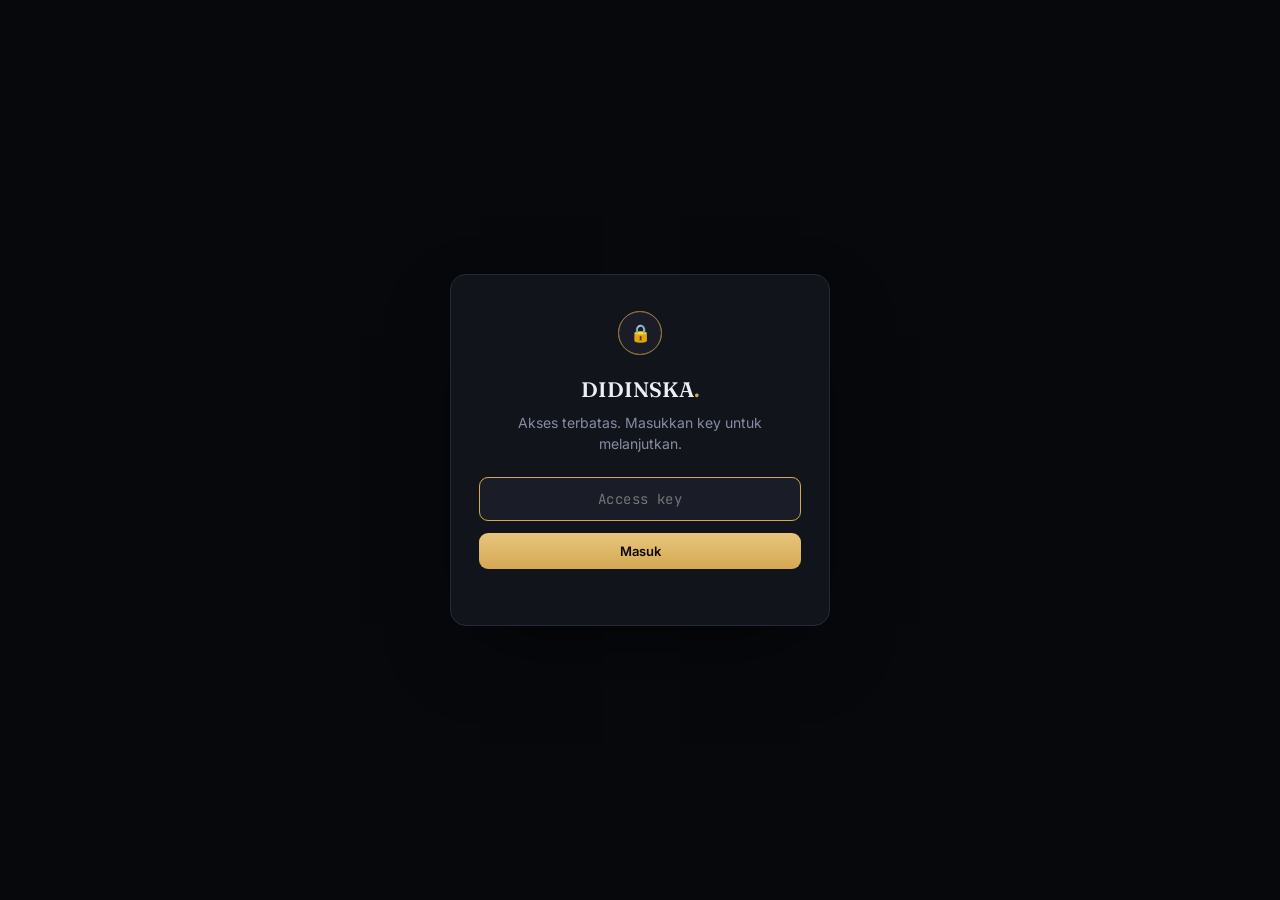
<file: index.html>
<!DOCTYPE html>
<html lang="id">
<head>
<meta charset="UTF-8">
<meta name="viewport" content="width=device-width, initial-scale=1.0">
<title>Didinska — Jadwal & Analisa News Crypto</title>
<link rel="stylesheet" href="assets/style.css">
</head>
<body>

<div id="access-gate" class="access-gate">
  <div class="access-gate-box">
    <div class="access-gate-lock">🔒</div>
    <div class="access-gate-title">DIDINSKA<span class="dot">.</span></div>
    <p>Akses terbatas. Masukkan key untuk melanjutkan.</p>
    <input type="password" id="access-gate-input" class="access-gate-input" placeholder="Access key" autocomplete="off">
    <button id="access-gate-submit" class="btn">Masuk</button>
    <div id="access-gate-error" class="access-gate-error"></div>
  </div>
</div>

<div id="app-content" style="display:none;">

<nav class="nav">
  <div class="nav-brand">DIDINSKA<span class="dot">.</span></div>
  <div class="nav-links">
    <a href="index.html" class="active">Beranda</a>
    <a href="jadwal.html">Jadwal News</a>
    <a href="analisa.html">Analisa News</a>
  </div>
</nav>

<div class="wrap">
  <section class="hero">
    <div class="eyebrow"><span class="pulse-dot"></span> Sinyal aktif</div>
    <h1>Konteks di balik<br><span class="accent">tiap pergerakan market.</span></h1>
    <p>Jadwal event ekonomi & kripto yang akan datang.</p>
    <div class="disclaimer">⚠️ Analisa edukatif berbasis berita & data publik, bukan saran finansial. Selalu riset sendiri (DYOR) sebelum ambil posisi.</div>
  </section>

  <div class="section-label">Event terdekat</div>
  <div id="next-event" class="loading">Memuat jadwal…</div>

  <footer>
    DIDINSKA · analisa edukatif dari berita &amp; data publik, bukan saran finansial
  </footer>
</div>

</div>

<script src="data/jadwal.js"></script>
<script src="assets/app.js"></script>
<script src="assets/auth.js"></script>
<script>
async function loadNextEvent() {
  const el = document.getElementById("next-event");
  try {
    const manual = getManualEconomicEvents();
    let cryptoList = [];
    try {
      const { list } = await apiGet("/api/jadwal");
      cryptoList = list;
    } catch (e) {
      console.error("Gagal ambil jadwal crypto:", e.message);
    }
    const combined = [...manual, ...cryptoList].sort((a, b) => (a._sort || 0) - (b._sort || 0));
    if (!combined.length) { el.innerHTML = '<div class="empty">Belum ada jadwal event mendatang.</div>'; return; }
    el.innerHTML = eventCardHtml(combined[0]);
  } catch (e) {
    el.innerHTML = `<div class="empty">Gagal memuat jadwal: ${escapeHtml(e.message)}</div>`;
  }
}

(async () => {
  const authorized = await initAccessGate();
  if (authorized) loadNextEvent();
})();
</script>
</body>
</html>
</file>
<file: assets/style.css>
@import url('https://fonts.googleapis.com/css2?family=Fraunces:ital,wght@0,400;0,500;0,600;0,700;1,500&family=Inter:wght@400;500;600;700&family=JetBrains+Mono:wght@400;500;600&display=swap');

:root{
  --bg:#07080C;
  --surface:#12141C;
  --surface-2:#1A1D28;
  --surface-3:#21242F;
  --border:#262A38;
  --border-soft:#1D202B;
  --text:#EDEEF3;
  --text-muted:#868DA3;
  --text-dim:#565C6E;

  --gold:#D4A854;
  --gold-bright:#E8C57C;
  --gold-dim:#8A6F3A;
  --gold-glow:rgba(212,168,84,0.16);

  --bull:#3ECF8E;
  --bear:#E8615D;
  --neutral:#9AA5B1;

  --font-display:'Fraunces', Georgia, serif;
  --font-body:'Inter', sans-serif;
  --font-mono:'JetBrains Mono', monospace;

  --ease: cubic-bezier(0.16, 1, 0.3, 1);
}

*{box-sizing:border-box;}
html{scroll-behavior:smooth;}
body{
  margin:0;
  background:var(--bg);
  color:var(--text);
  font-family:var(--font-body);
  line-height:1.55;
  position:relative;
  min-height:100vh;
}

a{color:inherit;text-decoration:none;}

/* ---- Ambient background: lampu kota jauh, bergerak sangat pelan ---- */
body::before{
  content:"";
  position:fixed; inset:0; z-index:-1;
  background:
    radial-gradient(ellipse 600px 400px at 15% 8%, var(--gold-glow), transparent 60%),
    radial-gradient(ellipse 500px 500px at 88% 22%, rgba(62,207,142,0.05), transparent 55%),
    radial-gradient(ellipse 700px 500px at 50% 95%, rgba(212,168,84,0.06), transparent 60%);
  animation: driftGlow 22s ease-in-out infinite alternate;
}
@keyframes driftGlow{
  0%{ opacity:0.7; transform:translateY(0) scale(1); }
  100%{ opacity:1; transform:translateY(-18px) scale(1.04); }
}

/* ---- Signal Pulse (signature motif) ---- */
.pulse-dot{
  position:relative;
  display:inline-block;
  width:7px; height:7px; border-radius:50%;
  background:var(--gold);
  flex-shrink:0;
}
.pulse-dot::before, .pulse-dot::after{
  content:"";
  position:absolute; inset:0;
  border-radius:50%;
  border:1px solid var(--gold);
  animation: signalPulse 2.4s var(--ease) infinite;
}
.pulse-dot::after{ animation-delay:1.2s; }
@keyframes signalPulse{
  0%{ transform:scale(1); opacity:0.9; }
  100%{ transform:scale(4.5); opacity:0; }
}

/* ---- Nav ---- */
.nav{
  position:sticky; top:0; z-index:10;
  display:flex; align-items:center; justify-content:space-between;
  padding:18px 22px;
  background:rgba(7,8,12,0.82);
  backdrop-filter:blur(10px);
  border-bottom:1px solid var(--border-soft);
}
.nav-brand{
  font-family:var(--font-display); font-weight:600; font-size:19px;
  letter-spacing:0.01em;
}
.nav-brand .dot{color:var(--gold);}
.nav-links{display:flex; gap:2px;}
.nav-links a{
  position:relative;
  padding:8px 14px; font-size:14px; font-weight:500;
  color:var(--text-muted);
  transition:color 0.25s var(--ease);
}
.nav-links a::after{
  content:"";
  position:absolute; left:14px; right:14px; bottom:2px;
  height:1px; background:var(--gold);
  transform:scaleX(0); transform-origin:left;
  transition:transform 0.3s var(--ease);
}
.nav-links a.active, .nav-links a:hover{color:var(--text);}
.nav-links a.active::after, .nav-links a:hover::after{transform:scaleX(1);}

/* ---- Layout ---- */
.wrap{max-width:720px; margin:0 auto; padding:24px 20px 80px;}

/* ---- Entrance animation ---- */
@keyframes riseIn{
  from{ opacity:0; transform:translateY(14px); }
  to{ opacity:1; transform:translateY(0); }
}
.hero, .card, .section-label{
  animation: riseIn 0.6s var(--ease) both;
}
.card{ animation-delay: var(--stagger, 0ms); }

/* ---- Hero ---- */
.hero{padding:40px 0 22px;}
.hero .eyebrow{
  display:flex; align-items:center; gap:8px;
  font-family:var(--font-mono); font-size:12px; letter-spacing:0.08em;
  text-transform:uppercase; color:var(--gold-dim); margin-bottom:14px;
}
.hero h1{
  font-family:var(--font-display); font-weight:600; font-style:normal;
  font-size:clamp(30px, 6vw, 44px); line-height:1.12; margin:0 0 14px;
  letter-spacing:-0.01em;
}
.hero .accent{color:var(--gold); font-style:italic; font-weight:500;}
.hero p{color:var(--text-muted); font-size:16px; max-width:52ch; margin:0 0 4px;}
.disclaimer{
  margin-top:22px; padding:13px 15px; border-radius:10px;
  background:var(--surface); border:1px solid var(--border);
  font-size:13px; color:var(--text-muted);
  animation: riseIn 0.6s var(--ease) 0.1s both;
}

/* ---- Cards ---- */
.card{
  background:var(--surface); border:1px solid var(--border); border-radius:13px;
  padding:17px 19px; margin-bottom:12px;
  transition: transform 0.3s var(--ease), border-color 0.3s var(--ease), box-shadow 0.3s var(--ease);
}
.card:hover{
  transform:translateY(-2px);
  border-color:var(--gold-dim);
  box-shadow:0 12px 28px -14px rgba(0,0,0,0.6), 0 0 0 1px rgba(212,168,84,0.06);
}
.card-row{display:flex; align-items:flex-start; justify-content:space-between; gap:12px;}
.card-date{
  font-family:var(--font-mono); font-size:12px; color:var(--text-muted);
  white-space:nowrap; padding-top:2px; text-align:right;
}
.card-title{font-family:var(--font-display); font-weight:600; font-size:16px; margin:3px 0 6px;}
.card-tag{
  display:inline-block; font-size:11px; padding:3px 9px; border-radius:6px;
  background:var(--surface-2); color:var(--text-muted); margin-right:6px;
  font-family:var(--font-mono);
}

/* Sentiment / impact badges */
.badge{
  display:inline-flex; align-items:center; gap:5px;
  font-family:var(--font-mono); font-size:12px; font-weight:600;
  padding:4px 10px; border-radius:20px;
  animation: riseIn 0.4s var(--ease) both;
}
.badge.bull{background:rgba(62,207,142,0.12); color:var(--bull);}
.badge.bear{background:rgba(232,97,93,0.12); color:var(--bear);}
.badge.neutral{background:rgba(154,165,177,0.12); color:var(--neutral);}
.badge.impact-high{background:rgba(232,97,93,0.12); color:var(--bear);}
.badge.impact-medium{background:rgba(212,168,84,0.14); color:var(--gold-bright);}
.badge.impact-low{background:rgba(154,165,177,0.12); color:var(--neutral);}

/* Event metadata (Sprint 12) */
.event-meta{display:flex; flex-wrap:wrap; align-items:center; gap:6px; margin-top:12px;}
.meta-chip{font-family:var(--font-mono); font-size:11px; color:var(--text-muted); background:var(--surface-2); padding:3px 8px; border-radius:6px;}
.event-desc{font-size:13px; color:var(--text-muted); margin-top:9px;}
.event-affected{display:flex; flex-wrap:wrap; gap:6px; margin-top:9px;}
.event-affected .chip{font-family:var(--font-mono); font-size:11px; color:var(--text); background:var(--surface-2); border:1px solid var(--border); padding:2px 8px; border-radius:20px;}
.event-notes{font-size:12px; color:var(--text-muted); margin-top:9px; font-style:italic;}

/* Signature: strip harga sebelum -> sesudah */
.impact{
  display:flex; align-items:center; gap:10px; margin-top:13px;
  font-family:var(--font-mono); font-size:14px;
}
.impact .price{color:var(--text);}
.impact .arrow{font-size:16px;}
.impact .arrow.up{color:var(--bull);}
.impact .arrow.down{color:var(--bear);}
.impact .pct{font-weight:600;}
.impact .pct.up{color:var(--bull);}
.impact .pct.down{color:var(--bear);}
.impact-note{font-size:12px; color:var(--text-muted); font-family:var(--font-body); margin-top:4px;}

/* ---- Buttons ---- */
.btn{
  display:inline-block; padding:10px 18px; border-radius:9px;
  background:linear-gradient(180deg, var(--gold-bright), var(--gold));
  color:#0B0906; font-weight:600; font-size:13px;
  border:none; cursor:pointer; font-family:var(--font-body);
  transition: transform 0.15s var(--ease), box-shadow 0.25s var(--ease);
}
.btn:hover{ box-shadow:0 6px 18px -6px var(--gold-glow); transform:translateY(-1px); }
.btn:active{ transform:translateY(0) scale(0.98); }
.btn:disabled{opacity:0.5; cursor:default; transform:none; box-shadow:none;}
.btn.ghost{background:none; border:1px solid var(--border); color:var(--text);}
.btn.ghost:hover{border-color:var(--gold-dim); box-shadow:none;}

/* ---- Misc ---- */
.empty{color:var(--text-muted); font-size:14px; padding:24px 0;}
.loading{
  color:var(--text-muted); font-size:14px; padding:24px 0;
  display:flex; align-items:center; gap:10px;
}
.section-label{
  font-family:var(--font-mono); font-size:11px; letter-spacing:0.1em;
  text-transform:uppercase; color:var(--text-muted); margin:30px 0 12px;
  display:flex; align-items:center; gap:8px;
}
footer{
  border-top:1px solid var(--border-soft); margin-top:44px; padding-top:20px;
  color:var(--text-dim); font-size:12px;
}

@media (max-width:520px){
  .nav-links a{padding:8px 10px; font-size:13px;}
}

/* ---- Access Gate ---- */
.access-gate{
  position:fixed; inset:0; z-index:100;
  display:flex; align-items:center; justify-content:center;
  padding:20px;
  background:var(--bg);
}
.access-gate-box{
  width:100%; max-width:380px;
  background:var(--surface); border:1px solid var(--border); border-radius:16px;
  padding:36px 28px 28px; text-align:center;
  animation: riseIn 0.5s var(--ease) both;
  box-shadow: 0 30px 80px -30px rgba(0,0,0,0.7);
}
.access-gate-lock{
  width:44px; height:44px; margin:0 auto 18px;
  border-radius:50%;
  background:var(--surface-2); border:1px solid var(--border);
  display:flex; align-items:center; justify-content:center;
  font-size:17px;
  position:relative;
}
.access-gate-lock::before, .access-gate-lock::after{
  content:"";
  position:absolute; inset:-1px;
  border-radius:50%;
  border:1px solid var(--gold-dim);
  animation: signalPulse 2.8s var(--ease) infinite;
}
.access-gate-lock::after{ animation-delay:1.4s; }
.access-gate-title{
  font-family:var(--font-display); font-weight:600; font-size:21px; margin-bottom:6px;
}
.access-gate-title .dot{color:var(--gold);}
.access-gate-box p{color:var(--text-muted); font-size:14px; margin:0 0 22px;}
.access-gate-input{
  width:100%; padding:12px 14px; border-radius:9px; margin-bottom:12px;
  background:var(--surface-2); border:1px solid var(--border); color:var(--text);
  font-family:var(--font-mono); font-size:14px; letter-spacing:0.03em;
  text-align:center; box-sizing:border-box;
  transition: border-color 0.25s var(--ease);
}
.access-gate-input:focus{outline:none; border-color:var(--gold);}
.access-gate-box .btn{width:100%;}
.access-gate-error{
  color:var(--bear); font-size:13px; margin-top:12px; min-height:16px;
}

/* ══════════════════════════════════════════════════════════
   RESPONSIVE — phone (default) → tablet (≥640px) → iPad/desktop kecil
   (≥900px) → desktop besar (≥1200px). .wrap melebar bertahap biar
   gak kepenuhan di layar besar, tapi teks tetap nyaman dibaca.
   ══════════════════════════════════════════════════════════ */
@media (min-width:640px){
  .wrap{max-width:760px;}
  .hero h1{font-size:clamp(34px, 5vw, 44px);}
}
@media (min-width:900px){
  .wrap{max-width:880px; padding-top:32px;}
  .nav{padding:20px 32px;}
}
@media (min-width:1200px){
  .wrap{max-width:1040px;}
}

/* ---- Carousel: kartu geser horizontal dengan "peek" ----
   Kartu berikutnya sengaja keliatan sebagian di tepi, biar user tau
   ada lagi yang bisa digeser. Native scroll-snap browser yang jalanin
   swipe-nya (gak butuh JS) — panah prev/next cuma bonus buat mouse/
   trackpad di tablet/desktop. */
.carousel-wrap{position:relative; margin:0 -20px; padding:0 20px;}
.carousel{
  display:flex; gap:14px;
  overflow-x:auto; scroll-snap-type:x mandatory;
  -webkit-overflow-scrolling:touch;
  scrollbar-width:none;
  padding-bottom:6px;
}
.carousel::-webkit-scrollbar{display:none;}
.carousel .card{
  flex:0 0 82%;
  scroll-snap-align:start;
  margin-bottom:0;
}
.carousel-nav{
  display:none;
  position:absolute; top:50%; transform:translateY(-50%);
  width:38px; height:38px; border-radius:50%;
  align-items:center; justify-content:center;
  background:var(--surface-2); border:1px solid var(--border); color:var(--text);
  cursor:pointer; z-index:2; font-size:16px;
  transition: border-color 0.2s var(--ease), transform 0.2s var(--ease);
}
.carousel-nav:hover{border-color:var(--gold-dim); transform:translateY(-50%) scale(1.06);}
.carousel-nav.prev{left:2px;}
.carousel-nav.next{right:2px;}

@media (min-width:640px){
  .carousel .card{flex-basis:56%;}
}
@media (min-width:900px){
  .carousel-wrap{margin:0 -32px; padding:0 32px;}
  .carousel .card{flex-basis:37%;}
  .carousel-nav{display:flex;}
}
@media (min-width:1200px){
  .carousel .card{flex-basis:29%;}
}

/* ---- Analysis loading: versi besar dari Signal Pulse, dipakai pas
   "Analisa" dijalankan (list event disembunyikan sementara) ---- */
.analysis-loading{
  display:flex; flex-direction:column; align-items:center; justify-content:center;
  padding:64px 20px 56px; text-align:center;
  animation: riseIn 0.5s var(--ease) both;
}
.signal-rings{
  position:relative; width:84px; height:84px; margin-bottom:28px;
}
.signal-rings i{
  position:absolute; inset:0; border-radius:50%;
  border:2px solid var(--gold);
  opacity:0;
  animation: sonarPing 2.4s var(--ease) infinite;
}
.signal-rings i:nth-child(2){ animation-delay:0.6s; }
.signal-rings i:nth-child(3){ animation-delay:1.2s; }
.signal-rings .core{
  position:absolute; inset:0; margin:auto; width:18px; height:18px;
  border-radius:50%; background:var(--gold);
  box-shadow:0 0 24px 6px var(--gold-glow);
  animation: coreBeat 1.2s ease-in-out infinite;
}
@keyframes sonarPing{
  0%{ transform:scale(0.25); opacity:0.85; }
  100%{ transform:scale(1); opacity:0; }
}
@keyframes coreBeat{
  0%, 100%{ transform:scale(1); }
  50%{ transform:scale(1.15); }
}
.analysis-loading-text{
  font-family:var(--font-mono); font-size:13px; color:var(--text-muted);
  letter-spacing:0.03em; transition:opacity 0.22s ease;
  min-height:18px;
}
.analysis-loading-sub{
  font-size:12px; color:var(--text-dim); margin-top:8px;
}

/* ---- Reduced motion ---- */
@media (prefers-reduced-motion: reduce){
  *, *::before, *::after{
    animation-duration:0.001ms !important;
    animation-iteration-count:1 !important;
    transition-duration:0.001ms !important;
  }
  body::before{animation:none;}
}
</file>
